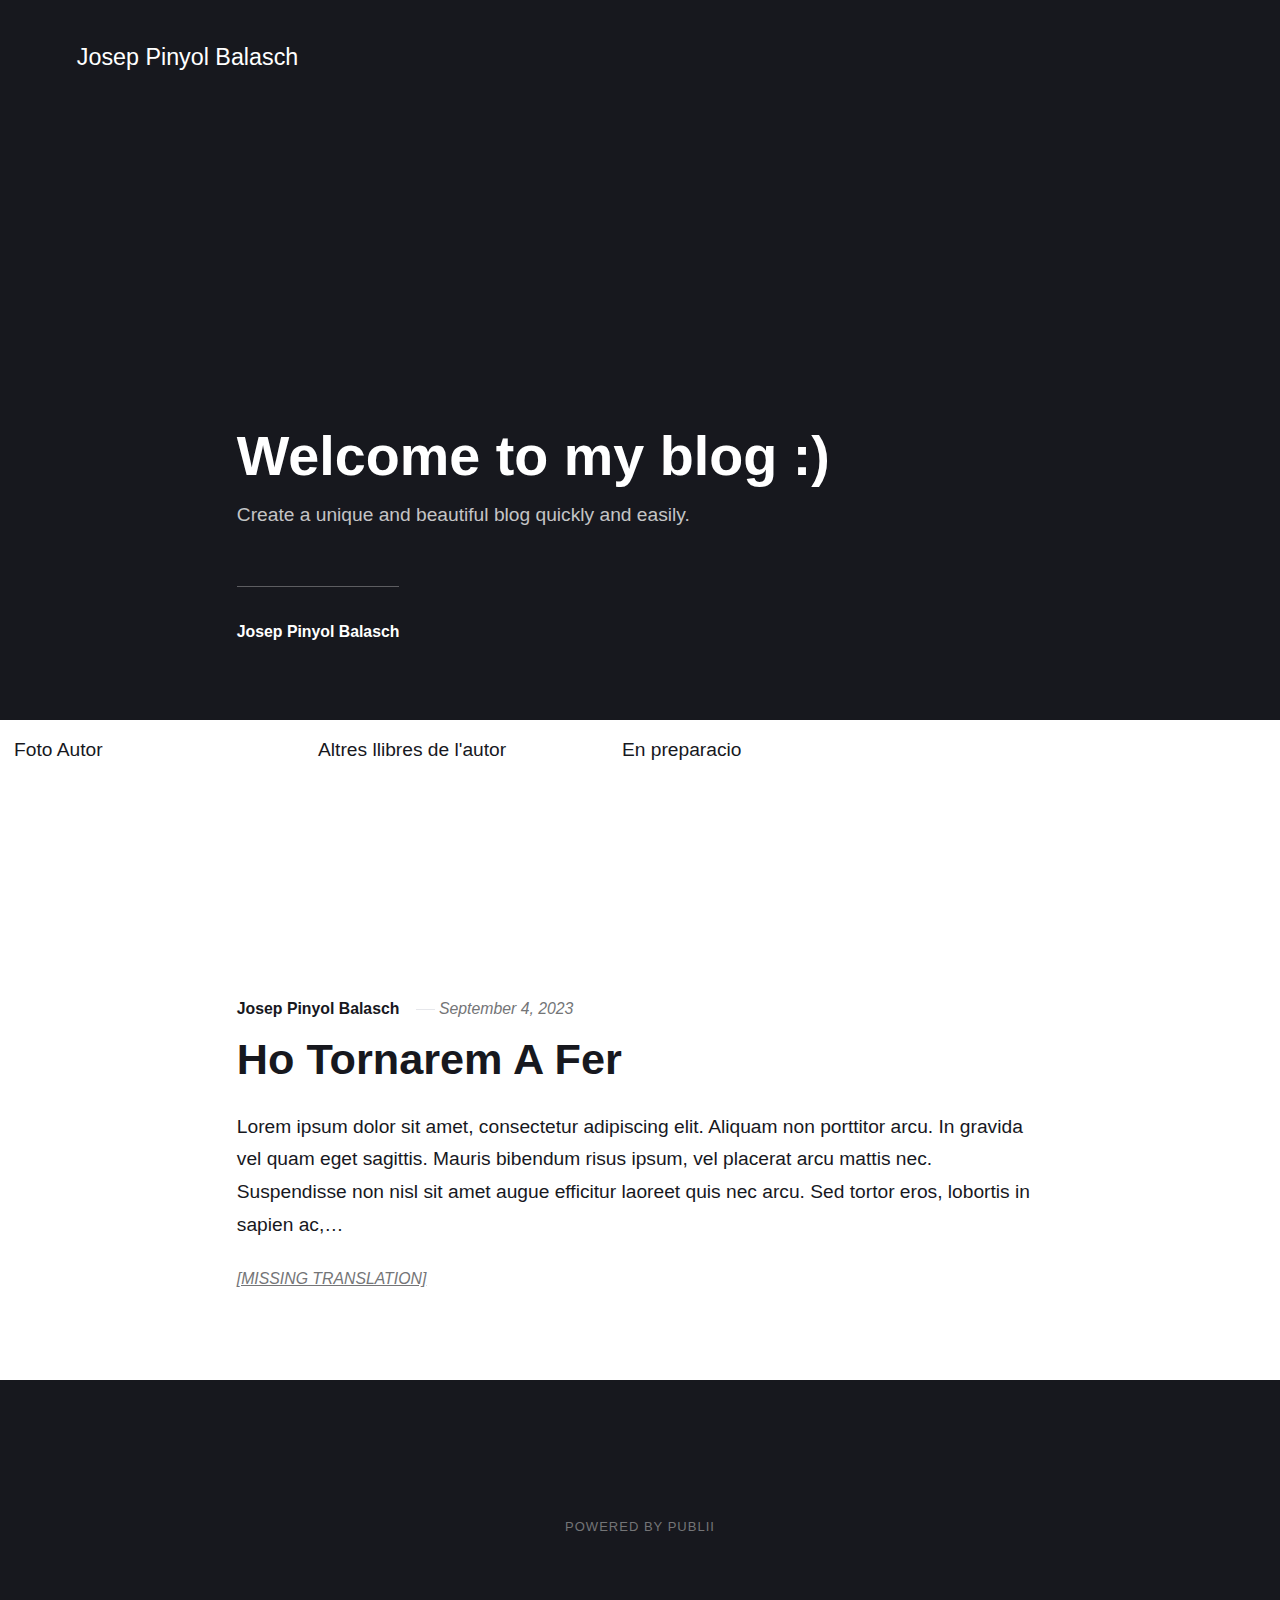
<file: index.html>
<!DOCTYPE html><html lang="en-gb"><head><meta charset="utf-8"><meta http-equiv="X-UA-Compatible" content="IE=edge"><meta name="viewport" content="width=device-width,initial-scale=1"><title>Josep Pinyol Balasch</title><meta name="generator" content="Publii Open-Source CMS for Static Site"><link rel="canonical" href="https://saimonmoore.github.io/gh-pages/"><link rel="alternate" type="application/atom+xml" href="https://saimonmoore.github.io/gh-pages/feed.xml"><link rel="alternate" type="application/json" href="https://saimonmoore.github.io/gh-pages/feed.json"><meta property="og:title" content="Josep Pinyol Balasch"><meta property="og:site_name" content="Josep Pinyol Balasch"><meta property="og:description" content=""><meta property="og:url" content="https://saimonmoore.github.io/gh-pages/"><meta property="og:type" content="website"><link rel="stylesheet" href="https://saimonmoore.github.io/gh-pages/assets/css/style.css?v=979dde6d7d20c235a2a1b2e292944758"><script type="application/ld+json">{"@context":"http://schema.org","@type":"Organization","name":"Josep Pinyol Balasch","url":"https://saimonmoore.github.io/gh-pages/"}</script><noscript><style>img[loading] {
                    opacity: 1;
                }</style></noscript></head><body><div class="site-container"><header class="top" id="js-header"><a class="logo" href="https://saimonmoore.github.io/gh-pages/">Josep Pinyol Balasch</a></header><main><div class="hero"><header class="hero__content"><div class="wrapper"><h1>Welcome to my blog :)</h1><p>Create a unique and beautiful blog quickly and easily.</p><div class="post__meta post__meta--author"><a href="https://saimonmoore.github.io/gh-pages/authors/josep-pinyol-balasch/" class="feed__author">Josep Pinyol Balasch</a></div></div></header></div><div class="homePage"><div class="blocks"><div class="block author">Foto Autor</div><div class="block bookThumbnails">Altres llibres de l'autor</div><div class="block bookFutureWork">En preparacio</div></div></div><div class="feed"><article class="feed__item"><header class="wrapper"><div class="feed__meta"><a href="https://saimonmoore.github.io/gh-pages/authors/josep-pinyol-balasch/" class="feed__author">Josep Pinyol Balasch</a> <time datetime="2023-09-04T20:03" class="feed__date">September 4, 2023</time></div><h2><a href="https://saimonmoore.github.io/gh-pages/ho-tornarem-a-fer.html">Ho Tornarem A Fer</a></h2></header><div class="wrapper"><p>Lorem ipsum dolor sit amet, consectetur adipiscing elit. Aliquam non porttitor arcu. In gravida vel quam eget sagittis. Mauris bibendum risus ipsum, vel placerat arcu mattis nec. Suspendisse non nisl sit amet augue efficitur laoreet quis nec arcu. Sed tortor eros, lobortis in sapien ac,&hellip;</p><a href="https://saimonmoore.github.io/gh-pages/ho-tornarem-a-fer.html" class="readmore feed__readmore">[MISSING TRANSLATION]</a></div></article></div></main><footer class="footer"><div class="footer__copyright"><p>Powered by Publii</p></div><button onclick="backToTopFunction()" id="backToTop" class="footer__bttop" aria-label="[MISSING TRANSLATION]" title="[MISSING TRANSLATION]"><svg><use xlink:href="https://saimonmoore.github.io/gh-pages/assets/svg/svg-map.svg#toparrow"/></svg></button></footer></div><script defer="defer" src="https://saimonmoore.github.io/gh-pages/assets/js/scripts.min.js?v=f47c11534595205f20935f0db2a62a85"></script><script>window.publiiThemeMenuConfig={mobileMenuMode:'sidebar',animationSpeed:300,submenuWidth: 'auto',doubleClickTime:500,mobileMenuExpandableSubmenus:true,relatedContainerForOverlayMenuSelector:'.top'};</script><script>var images = document.querySelectorAll('img[loading]');
        for (var i = 0; i < images.length; i++) {
            if (images[i].complete) {
                images[i].classList.add('is-loaded');
            } else {
                images[i].addEventListener('load', function () {
                    this.classList.add('is-loaded');
                }, false);
            }
        }</script></body></html>
</file>
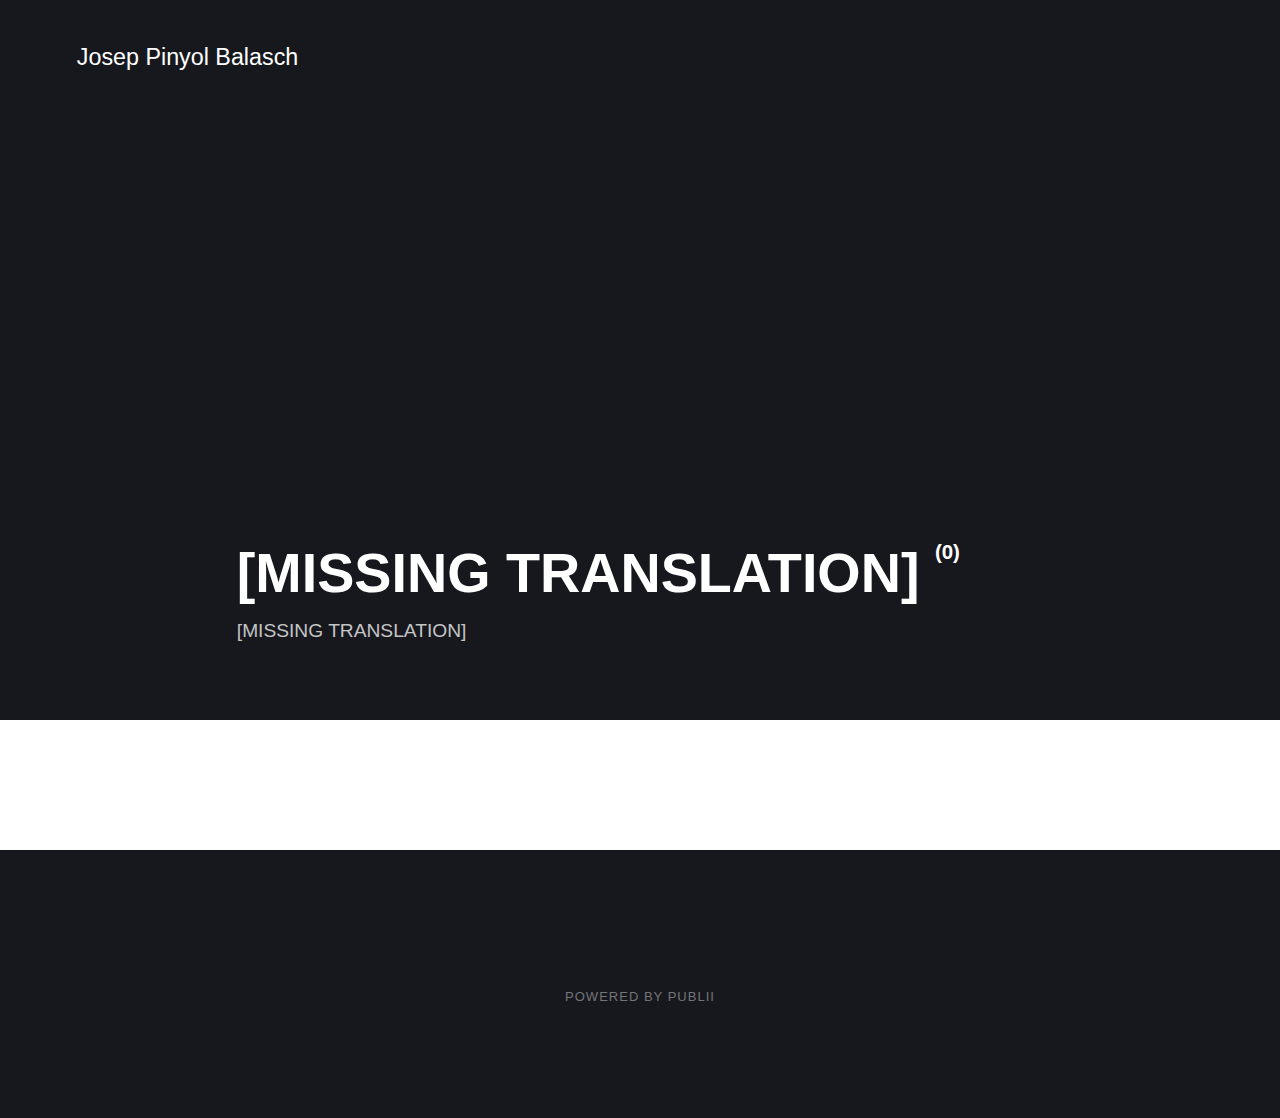
<file: tags/index.html>
<!DOCTYPE html><html lang="en-gb"><head><meta charset="utf-8"><meta http-equiv="X-UA-Compatible" content="IE=edge"><meta name="viewport" content="width=device-width,initial-scale=1"><title>All tags - Josep Pinyol Balasch</title><meta name="robots" content="noindex, follow"><meta name="generator" content="Publii Open-Source CMS for Static Site"><link rel="alternate" type="application/atom+xml" href="https://saimonmoore.github.io/gh-pages/feed.xml"><link rel="alternate" type="application/json" href="https://saimonmoore.github.io/gh-pages/feed.json"><meta property="og:title" content="Josep Pinyol Balasch"><meta property="og:site_name" content="Josep Pinyol Balasch"><meta property="og:description" content=""><meta property="og:url" content="https://saimonmoore.github.io/gh-pages/tags/"><meta property="og:type" content="website"><link rel="stylesheet" href="https://saimonmoore.github.io/gh-pages/assets/css/style.css?v=979dde6d7d20c235a2a1b2e292944758"><script type="application/ld+json">{"@context":"http://schema.org","@type":"Organization","name":"Josep Pinyol Balasch","url":"https://saimonmoore.github.io/gh-pages/"}</script><noscript><style>img[loading] {
                    opacity: 1;
                }</style></noscript></head><body><div class="site-container"><header class="top" id="js-header"><a class="logo" href="https://saimonmoore.github.io/gh-pages/">Josep Pinyol Balasch</a></header><main class="page page--tags"><div class="hero"><header class="hero__content"><div class="wrapper"><h1>[MISSING TRANSLATION] <sup>(0)</sup></h1><p>[MISSING TRANSLATION]</p></div></header></div><div class="wrapper"><ul class="feed feed--grid"></ul></div></main><footer class="footer"><div class="footer__copyright"><p>Powered by Publii</p></div><button onclick="backToTopFunction()" id="backToTop" class="footer__bttop" aria-label="[MISSING TRANSLATION]" title="[MISSING TRANSLATION]"><svg><use xlink:href="https://saimonmoore.github.io/gh-pages/assets/svg/svg-map.svg#toparrow"/></svg></button></footer></div><script defer="defer" src="https://saimonmoore.github.io/gh-pages/assets/js/scripts.min.js?v=f47c11534595205f20935f0db2a62a85"></script><script>window.publiiThemeMenuConfig={mobileMenuMode:'sidebar',animationSpeed:300,submenuWidth: 'auto',doubleClickTime:500,mobileMenuExpandableSubmenus:true,relatedContainerForOverlayMenuSelector:'.top'};</script><script>var images = document.querySelectorAll('img[loading]');
        for (var i = 0; i < images.length; i++) {
            if (images[i].complete) {
                images[i].classList.add('is-loaded');
            } else {
                images[i].addEventListener('load', function () {
                    this.classList.add('is-loaded');
                }, false);
            }
        }</script></body></html>
</file>
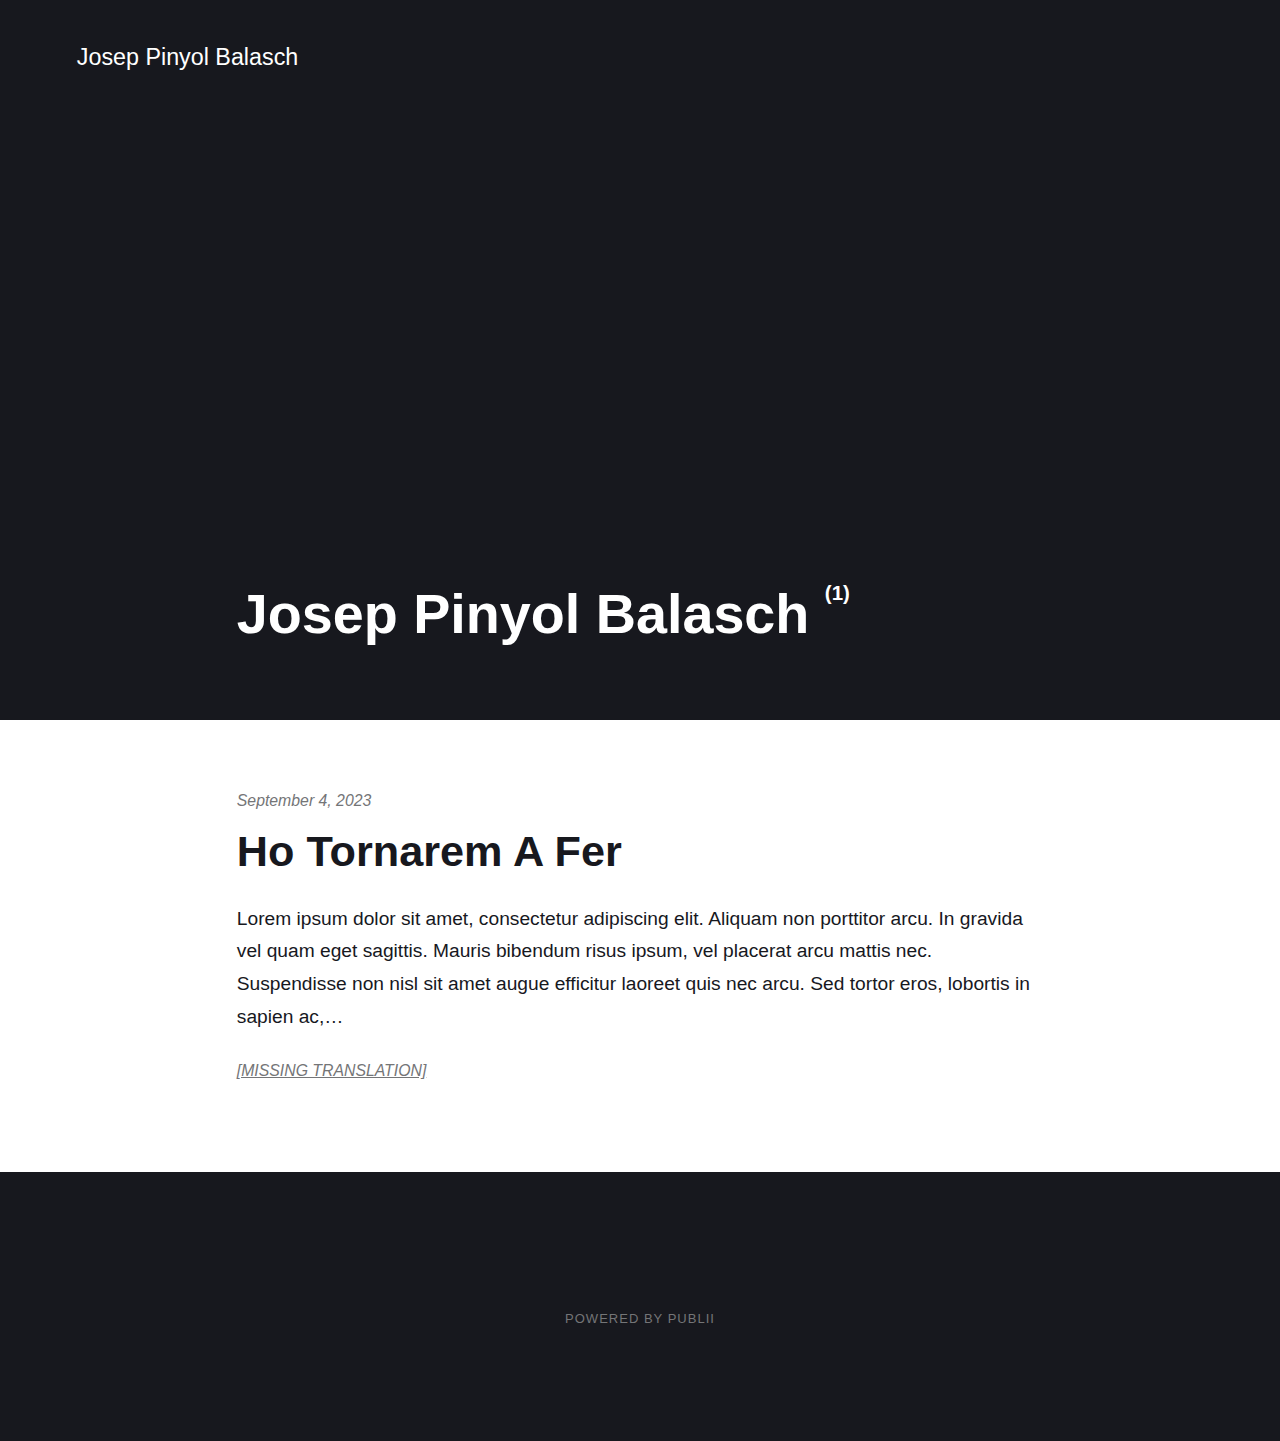
<file: authors/josep-pinyol-balasch/index.html>
<!DOCTYPE html><html lang="en-gb"><head><meta charset="utf-8"><meta http-equiv="X-UA-Compatible" content="IE=edge"><meta name="viewport" content="width=device-width,initial-scale=1"><title>Author: Josep Pinyol Balasch - Josep Pinyol Balasch</title><meta name="robots" content="noindex, follow"><meta name="generator" content="Publii Open-Source CMS for Static Site"><link rel="alternate" type="application/atom+xml" href="https://saimonmoore.github.io/gh-pages/feed.xml"><link rel="alternate" type="application/json" href="https://saimonmoore.github.io/gh-pages/feed.json"><meta property="og:title" content="Josep Pinyol Balasch"><meta property="og:site_name" content="Josep Pinyol Balasch"><meta property="og:description" content=""><meta property="og:url" content="https://saimonmoore.github.io/gh-pages/authors/josep-pinyol-balasch/"><meta property="og:type" content="website"><link rel="stylesheet" href="https://saimonmoore.github.io/gh-pages/assets/css/style.css?v=979dde6d7d20c235a2a1b2e292944758"><script type="application/ld+json">{"@context":"http://schema.org","@type":"Organization","name":"Josep Pinyol Balasch","url":"https://saimonmoore.github.io/gh-pages/"}</script><noscript><style>img[loading] {
                    opacity: 1;
                }</style></noscript></head><body><div class="site-container"><header class="top" id="js-header"><a class="logo" href="https://saimonmoore.github.io/gh-pages/">Josep Pinyol Balasch</a></header><main class="page page--author"><div class="hero"><div class="hero__content"><div class="wrapper"><h1>Josep Pinyol Balasch <sup>(1)</sup></h1></div></div></div><div class="feed"><article class="feed__item"><header class="wrapper"><div class="feed__meta"><time datetime="2023-09-04T20:03" class="feed__date">September 4, 2023</time></div><h2><a href="https://saimonmoore.github.io/gh-pages/ho-tornarem-a-fer.html">Ho Tornarem A Fer</a></h2></header><div class="wrapper"><p>Lorem ipsum dolor sit amet, consectetur adipiscing elit. Aliquam non porttitor arcu. In gravida vel quam eget sagittis. Mauris bibendum risus ipsum, vel placerat arcu mattis nec. Suspendisse non nisl sit amet augue efficitur laoreet quis nec arcu. Sed tortor eros, lobortis in sapien ac,&hellip;</p><a href="https://saimonmoore.github.io/gh-pages/ho-tornarem-a-fer.html" class="readmore feed__readmore">[MISSING TRANSLATION]</a></div></article></div></main><footer class="footer"><div class="footer__copyright"><p>Powered by Publii</p></div><button onclick="backToTopFunction()" id="backToTop" class="footer__bttop" aria-label="[MISSING TRANSLATION]" title="[MISSING TRANSLATION]"><svg><use xlink:href="https://saimonmoore.github.io/gh-pages/assets/svg/svg-map.svg#toparrow"/></svg></button></footer></div><script defer="defer" src="https://saimonmoore.github.io/gh-pages/assets/js/scripts.min.js?v=f47c11534595205f20935f0db2a62a85"></script><script>window.publiiThemeMenuConfig={mobileMenuMode:'sidebar',animationSpeed:300,submenuWidth: 'auto',doubleClickTime:500,mobileMenuExpandableSubmenus:true,relatedContainerForOverlayMenuSelector:'.top'};</script><script>var images = document.querySelectorAll('img[loading]');
        for (var i = 0; i < images.length; i++) {
            if (images[i].complete) {
                images[i].classList.add('is-loaded');
            } else {
                images[i].addEventListener('load', function () {
                    this.classList.add('is-loaded');
                }, false);
            }
        }</script></body></html>
</file>
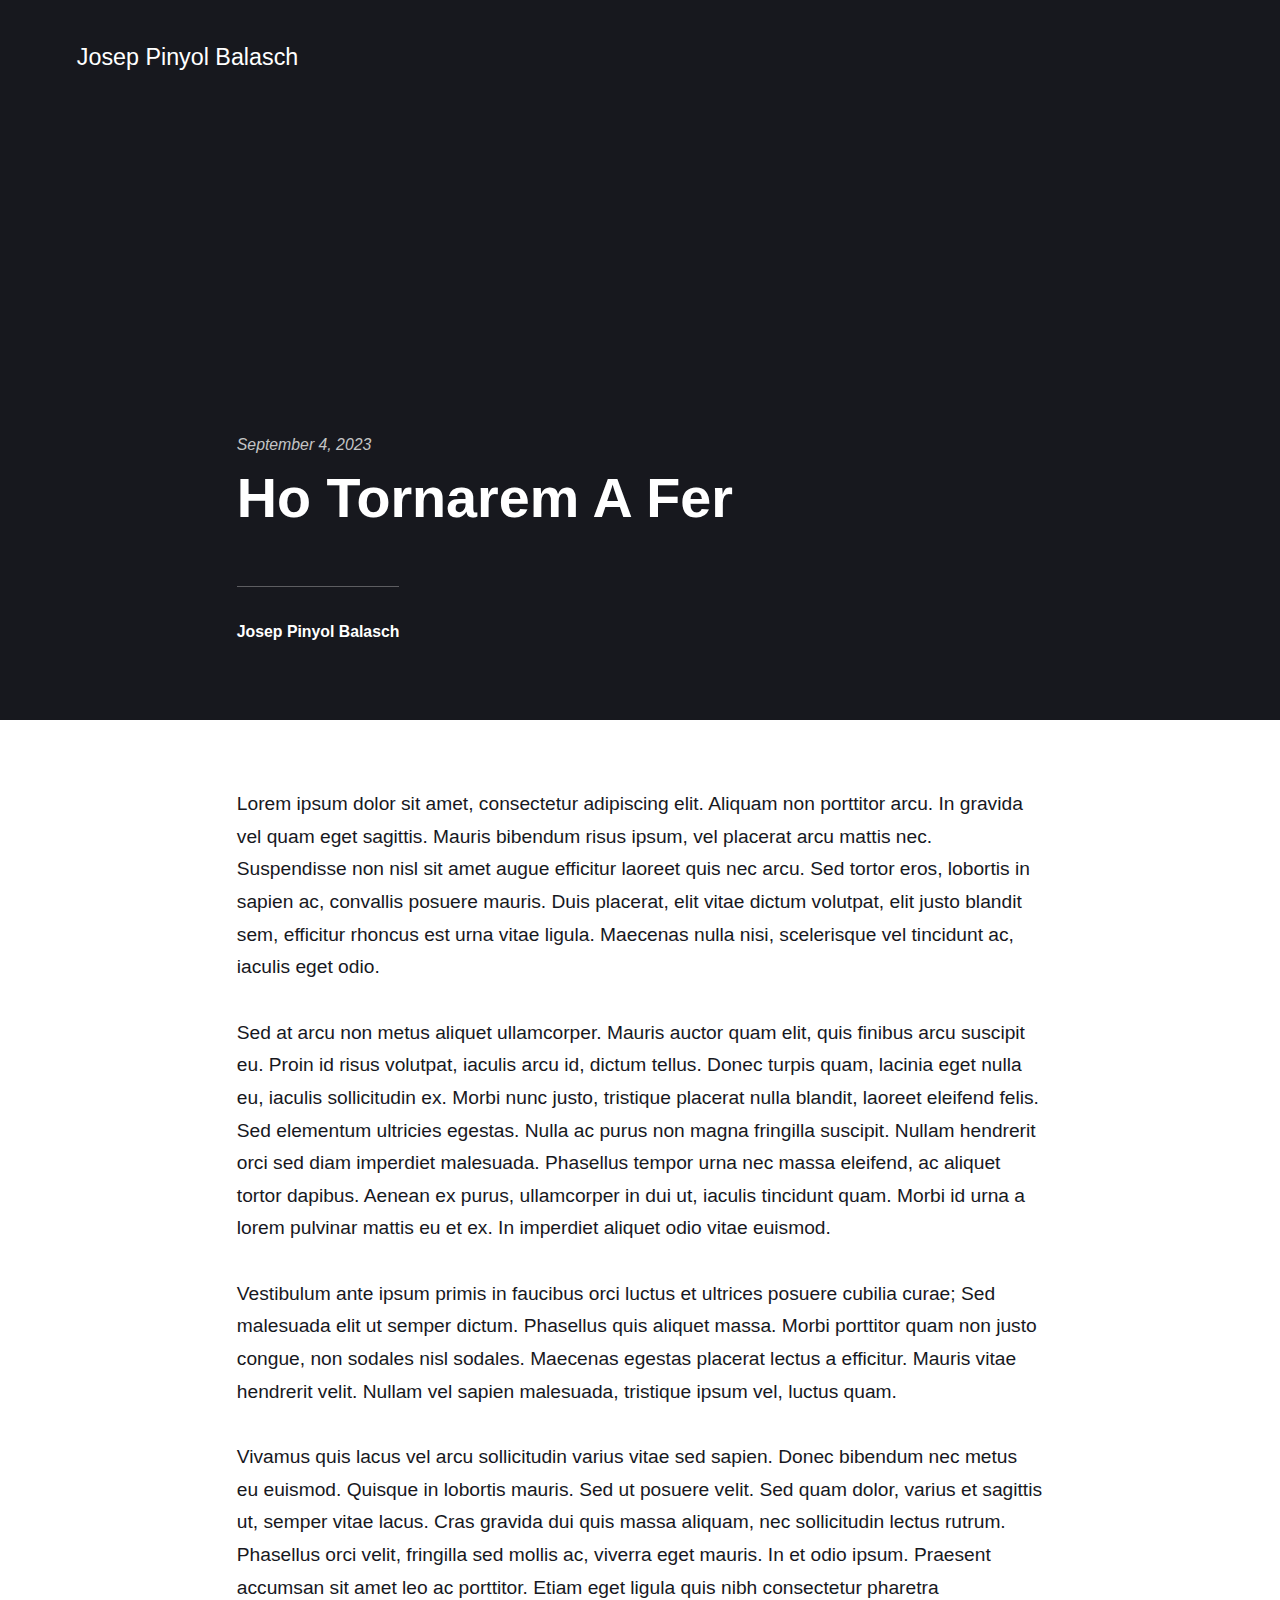
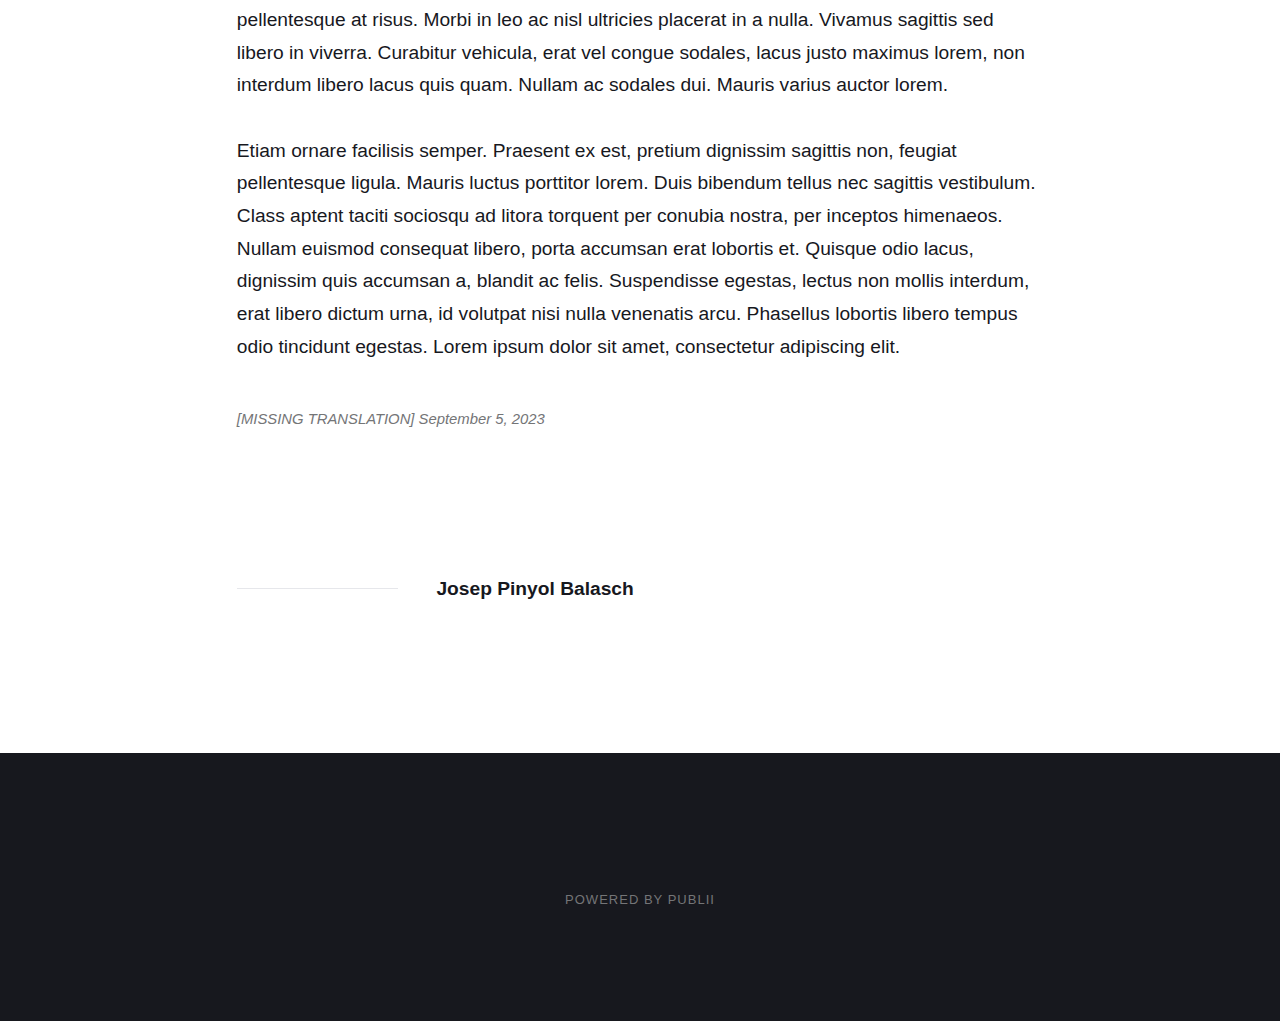
<file: ho-tornarem-a-fer.html>
<!DOCTYPE html><html lang="en-gb"><head><meta charset="utf-8"><meta http-equiv="X-UA-Compatible" content="IE=edge"><meta name="viewport" content="width=device-width,initial-scale=1"><title>Ho Tornarem A Fer - Josep Pinyol Balasch</title><meta name="description" content="Lorem ipsum dolor sit amet, consectetur adipiscing elit. Aliquam non porttitor arcu. In gravida vel quam eget sagittis. Mauris bibendum risus ipsum, vel placerat arcu mattis nec. Suspendisse non nisl sit amet augue efficitur laoreet quis nec arcu. Sed tortor eros, lobortis in sapien ac,&hellip;"><meta name="generator" content="Publii Open-Source CMS for Static Site"><link rel="canonical" href="https://saimonmoore.github.io/gh-pages/ho-tornarem-a-fer.html"><link rel="alternate" type="application/atom+xml" href="https://saimonmoore.github.io/gh-pages/feed.xml"><link rel="alternate" type="application/json" href="https://saimonmoore.github.io/gh-pages/feed.json"><meta property="og:title" content="Ho Tornarem A Fer"><meta property="og:site_name" content="Josep Pinyol Balasch"><meta property="og:description" content="Lorem ipsum dolor sit amet, consectetur adipiscing elit. Aliquam non porttitor arcu. In gravida vel quam eget sagittis. Mauris bibendum risus ipsum, vel placerat arcu mattis nec. Suspendisse non nisl sit amet augue efficitur laoreet quis nec arcu. Sed tortor eros, lobortis in sapien ac,&hellip;"><meta property="og:url" content="https://saimonmoore.github.io/gh-pages/ho-tornarem-a-fer.html"><meta property="og:type" content="article"><link rel="stylesheet" href="https://saimonmoore.github.io/gh-pages/assets/css/style.css?v=979dde6d7d20c235a2a1b2e292944758"><script type="application/ld+json">{"@context":"http://schema.org","@type":"Article","mainEntityOfPage":{"@type":"WebPage","@id":"https://saimonmoore.github.io/gh-pages/ho-tornarem-a-fer.html"},"headline":"Ho Tornarem A Fer","datePublished":"2023-09-04T20:03","dateModified":"2023-09-05T08:31","description":"Lorem ipsum dolor sit amet, consectetur adipiscing elit. Aliquam non porttitor arcu. In gravida vel quam eget sagittis. Mauris bibendum risus ipsum, vel placerat arcu mattis nec. Suspendisse non nisl sit amet augue efficitur laoreet quis nec arcu. Sed tortor eros, lobortis in sapien ac,&hellip;","author":{"@type":"Person","name":"Josep Pinyol Balasch","url":"https://saimonmoore.github.io/gh-pages/authors/josep-pinyol-balasch/"},"publisher":{"@type":"Organization","name":"Josep Pinyol Balasch"}}</script><noscript><style>img[loading] {
                    opacity: 1;
                }</style></noscript></head><body><div class="site-container"><header class="top" id="js-header"><a class="logo" href="https://saimonmoore.github.io/gh-pages/">Josep Pinyol Balasch</a></header><main><article class="post"><div class="hero"><header class="hero__content"><div class="wrapper"><div class="post__meta"><time datetime="2023-09-04T20:03">September 4, 2023</time></div><h1>Ho Tornarem A Fer</h1><div class="post__meta post__meta--author"><a href="https://saimonmoore.github.io/gh-pages/authors/josep-pinyol-balasch/" class="feed__author">Josep Pinyol Balasch</a></div></div></header></div><div class="wrapper post__entry"><p>Lorem ipsum dolor sit amet, consectetur adipiscing elit. Aliquam non porttitor arcu. In gravida vel quam eget sagittis. Mauris bibendum risus ipsum, vel placerat arcu mattis nec. Suspendisse non nisl sit amet augue efficitur laoreet quis nec arcu. Sed tortor eros, lobortis in sapien ac, convallis posuere mauris. Duis placerat, elit vitae dictum volutpat, elit justo blandit sem, efficitur rhoncus est urna vitae ligula. Maecenas nulla nisi, scelerisque vel tincidunt ac, iaculis eget odio.<br><br>Sed at arcu non metus aliquet ullamcorper. Mauris auctor quam elit, quis finibus arcu suscipit eu. Proin id risus volutpat, iaculis arcu id, dictum tellus. Donec turpis quam, lacinia eget nulla eu, iaculis sollicitudin ex. Morbi nunc justo, tristique placerat nulla blandit, laoreet eleifend felis. Sed elementum ultricies egestas. Nulla ac purus non magna fringilla suscipit. Nullam hendrerit orci sed diam imperdiet malesuada. Phasellus tempor urna nec massa eleifend, ac aliquet tortor dapibus. Aenean ex purus, ullamcorper in dui ut, iaculis tincidunt quam. Morbi id urna a lorem pulvinar mattis eu et ex. In imperdiet aliquet odio vitae euismod.<br><br>Vestibulum ante ipsum primis in faucibus orci luctus et ultrices posuere cubilia curae; Sed malesuada elit ut semper dictum. Phasellus quis aliquet massa. Morbi porttitor quam non justo congue, non sodales nisl sodales. Maecenas egestas placerat lectus a efficitur. Mauris vitae hendrerit velit. Nullam vel sapien malesuada, tristique ipsum vel, luctus quam.<br><br>Vivamus quis lacus vel arcu sollicitudin varius vitae sed sapien. Donec bibendum nec metus eu euismod. Quisque in lobortis mauris. Sed ut posuere velit. Sed quam dolor, varius et sagittis ut, semper vitae lacus. Cras gravida dui quis massa aliquam, nec sollicitudin lectus rutrum. Phasellus orci velit, fringilla sed mollis ac, viverra eget mauris. In et odio ipsum. Praesent accumsan sit amet leo ac porttitor. Etiam eget ligula quis nibh consectetur pharetra pellentesque at risus. Morbi in leo ac nisl ultricies placerat in a nulla. Vivamus sagittis sed libero in viverra. Curabitur vehicula, erat vel congue sodales, lacus justo maximus lorem, non interdum libero lacus quis quam. Nullam ac sodales dui. Mauris varius auctor lorem.<br><br>Etiam ornare facilisis semper. Praesent ex est, pretium dignissim sagittis non, feugiat pellentesque ligula. Mauris luctus porttitor lorem. Duis bibendum tellus nec sagittis vestibulum. Class aptent taciti sociosqu ad litora torquent per conubia nostra, per inceptos himenaeos. Nullam euismod consequat libero, porta accumsan erat lobortis et. Quisque odio lacus, dignissim quis accumsan a, blandit ac felis. Suspendisse egestas, lectus non mollis interdum, erat libero dictum urna, id volutpat nisi nulla venenatis arcu. Phasellus lobortis libero tempus odio tincidunt egestas. Lorem ipsum dolor sit amet, consectetur adipiscing elit.</p></div><footer class="wrapper post__footer"><p class="post__last-updated">[MISSING TRANSLATION] September 5, 2023</p><div class="post__share"></div><div class="post__bio bio"><div><h3 class="bio__name"><a href="https://saimonmoore.github.io/gh-pages/authors/josep-pinyol-balasch/" rel="author">Josep Pinyol Balasch</a></h3></div></div></footer></article><div class="post__comments"><div class="wrapper"></div></div></main><footer class="footer"><div class="footer__copyright"><p>Powered by Publii</p></div><button onclick="backToTopFunction()" id="backToTop" class="footer__bttop" aria-label="[MISSING TRANSLATION]" title="[MISSING TRANSLATION]"><svg><use xlink:href="https://saimonmoore.github.io/gh-pages/assets/svg/svg-map.svg#toparrow"/></svg></button></footer></div><script defer="defer" src="https://saimonmoore.github.io/gh-pages/assets/js/scripts.min.js?v=f47c11534595205f20935f0db2a62a85"></script><script>window.publiiThemeMenuConfig={mobileMenuMode:'sidebar',animationSpeed:300,submenuWidth: 'auto',doubleClickTime:500,mobileMenuExpandableSubmenus:true,relatedContainerForOverlayMenuSelector:'.top'};</script><script>var images = document.querySelectorAll('img[loading]');
        for (var i = 0; i < images.length; i++) {
            if (images[i].complete) {
                images[i].classList.add('is-loaded');
            } else {
                images[i].addEventListener('load', function () {
                    this.classList.add('is-loaded');
                }, false);
            }
        }</script></body></html>
</file>
